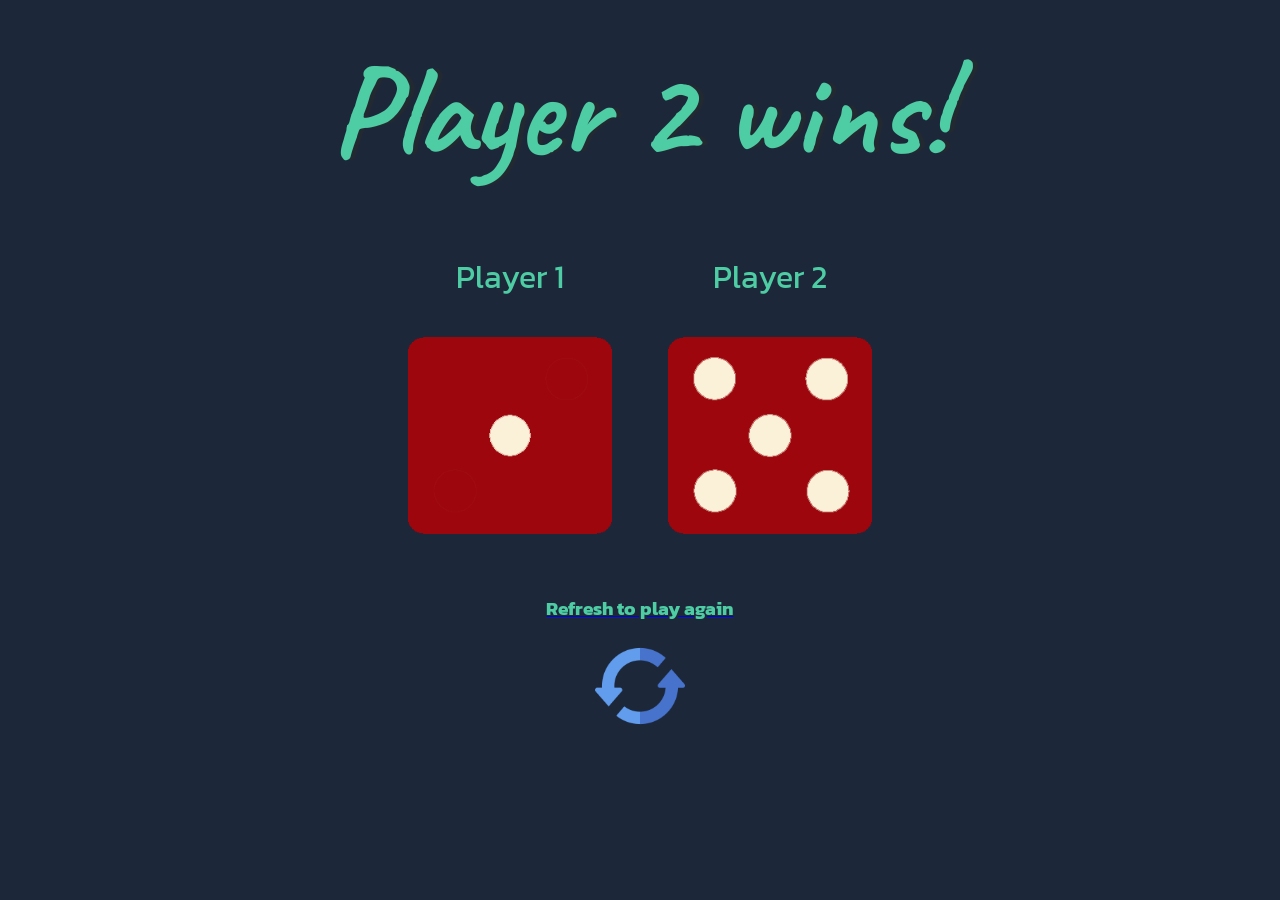
<file: index.html>
<!DOCTYPE html>
<html lang="en" dir="ltr">

<head>
  <meta charset="utf-8">
  <title>Dicewzr</title> 
  <link rel="preconnect" href="https://fonts.googleapis.com">
  <link rel="preconnect" href="https://fonts.gstatic.com" crossorigin>
  <link href="https://fonts.googleapis.com/css2?family=Caveat:wght@500;700&family=Kanit:wght@300;500;700&display=swap" rel="stylesheet">
  <link rel="stylesheet" href="styles.css">
</head>

<body>

  <div class="container">
    <h1>Refresh Me</h1>

    <div class="dice">
      <p>Player 1</p>
      <img class="img1" src="./images/dice6.png">
    </div>

    <div class="dice">
      <p>Player 2</p>
      <img class="img2" src="./images/dice6.png">
    </div>

    <a href="#" id="refresh">
      <h3>Refresh to play again</h3>
      <img src="images/refresh.png" alt="Refresh Icon">
    </a>
  </div>


  <script src="index.js"></script>
</body>

</html>
</file>
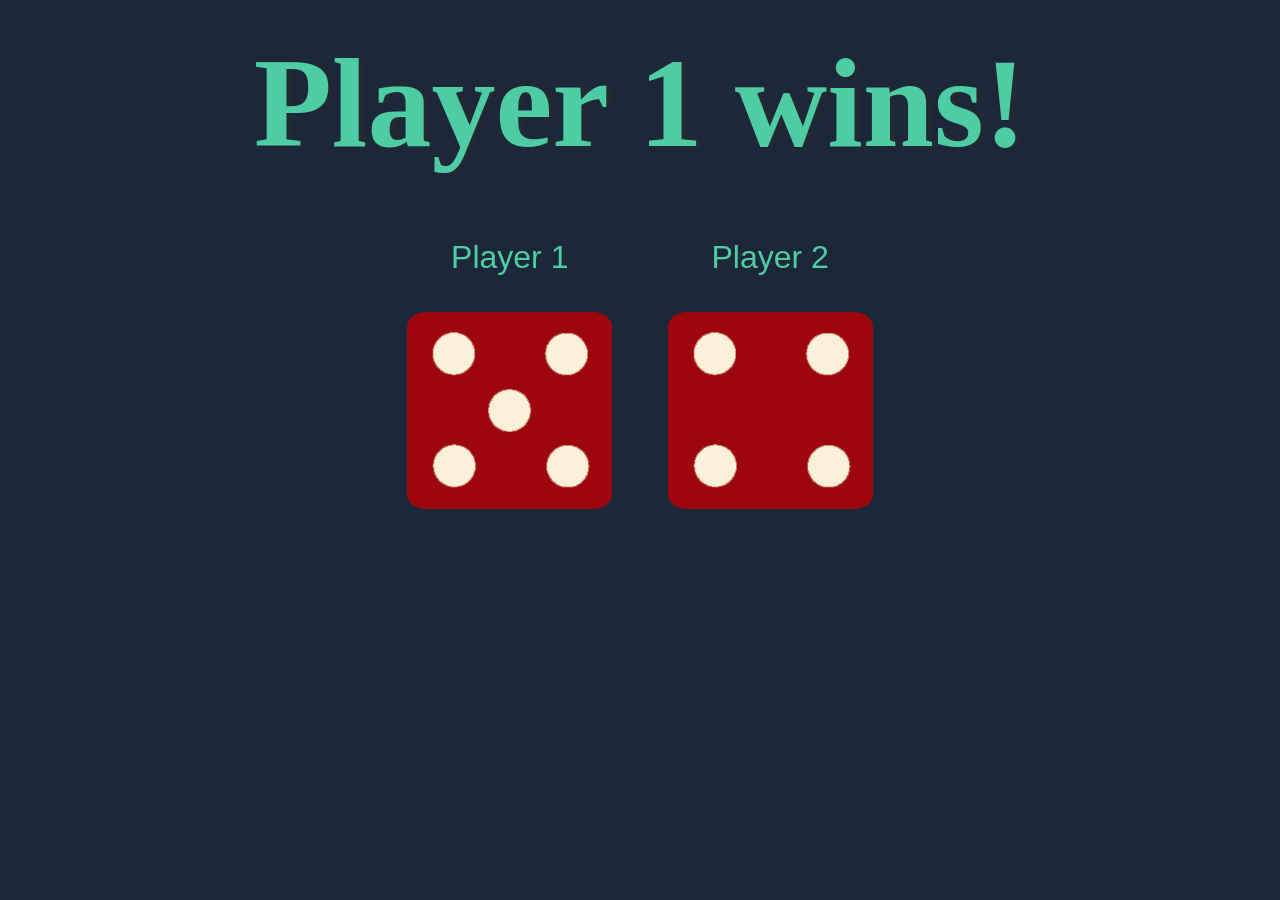
<file: dicee.html>
<!DOCTYPE html>
<html lang="en" dir="ltr">
  <head>
    <meta charset="utf-8">
    <title>Dicee</title>
    <link rel="stylesheet" href="styles.css">
    <link href="https://fonts.googleapis.com/css?family=Indie+Flower|Lobster" rel="stylesheet">

  </head>
  <body>

    <div class="container">
      <h1>Refresh Me</h1>

      <div class="dice">
        <p>Player 1</p>
        <img class="img1" src="./images/dice6.png">
      </div>

      <div class="dice">
        <p>Player 2</p>
        <img class="img2" src="./images/dice6.png">
      </div>

    </div>

    <!--best place at the end of body-->
    <script src="index.js"></script>
  </body>

</html>
</file>
<file: styles.css>
.container {
  width: 70%;
  margin: auto;
  text-align: center;
}

.dice {
  text-align: center;
  display: inline-block;
}

body {
  background-color: #1c283a;
  font-family: 'Kanit', sans-serif;
}

h1 {
  margin: 30px;
  font-family: 'Caveat', cursive;
  text-shadow: 5px 0 #232931;
  font-size: 8rem;
  font-weight: bold;
  color: #4ecca3;
}

p {
  font-size: 2rem;
  color: #4ecca3;
}

img {
  width: 80%;
}

footer {
  margin-top: 5%;
  color: #eeeeee;
  text-align: center;
}

#refresh {
  display: block;
  margin: 50px auto 0;
}

#refresh h3{
  color: #4ecca3;
}

#refresh img {
  max-width: 90px;
}
</file>
